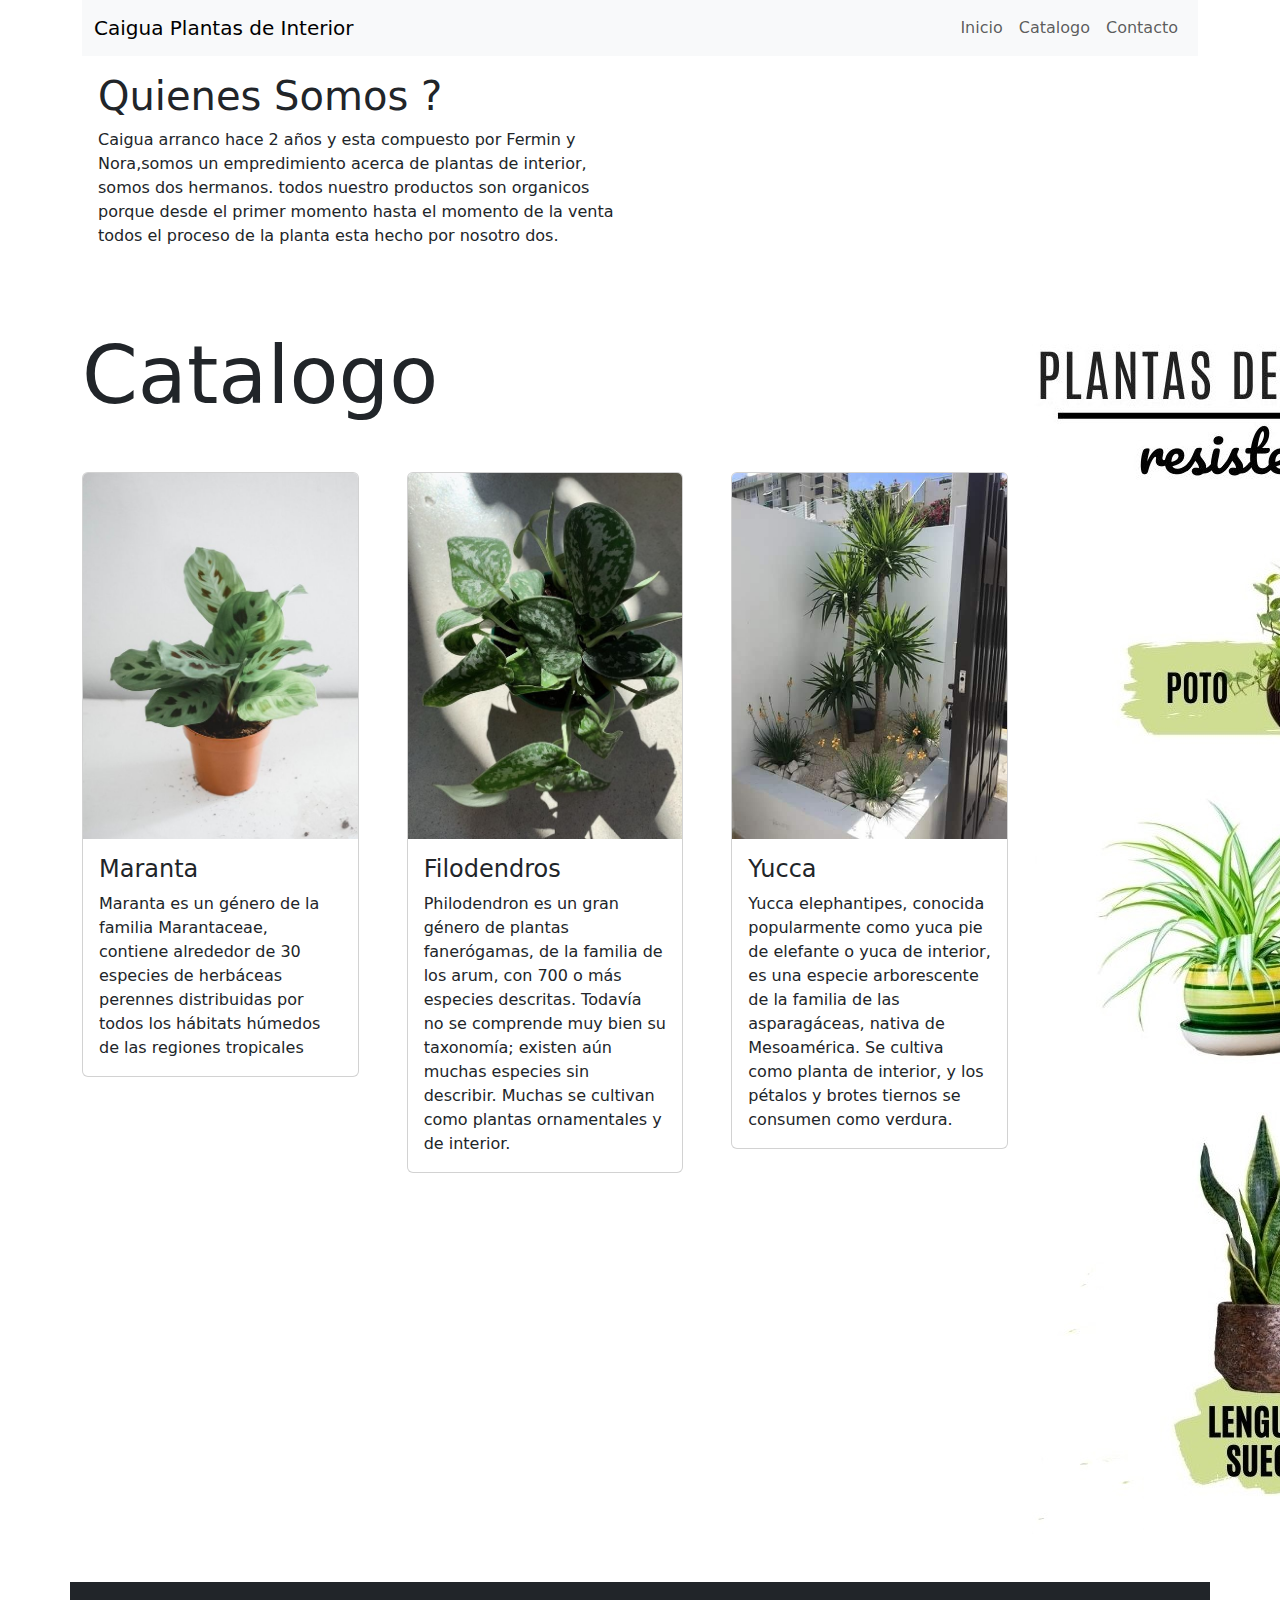
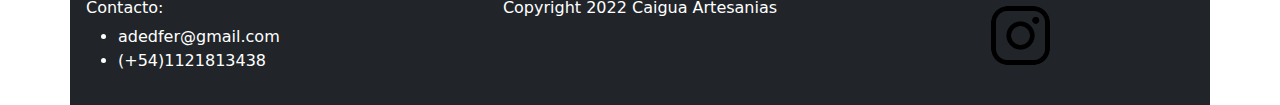
<file: segunda-carpeta/index.html>
<!DOCTYPE html>
<html lang="en">
<head>
    <meta charset="UTF-8">
    <meta http-equiv="X-UA-Compatible" content="IE=edge">
    <meta name="viewport" content="width=device-width, initial-scale=1.0">
    <link rel="preconnect" href="https://fonts.googleapis.com">
    <link rel="preconnect" href="https://fonts.gstatic.com" crossorigin>
    <link href="https://fonts.googleapis.com/css2?family=Rubik:wght@300;400;500&display=swap" rel="stylesheet"> 
    <link href="https://fonts.googleapis.com/css2?family=Rubik:wght@300;400;500&display=swap" rel="stylesheet">
    <title>Caigua</title>
    <link rel="stylesheet" href="https://cdn.jsdelivr.net/npm/bootstrap@5.1.3/dist/css/bootstrap.min.css"/>
    <script src="https://cdn.jsdelivr.net/npm/bootstrap@5.1.3/dist/js/bootstrap.bundle.min.js"></script>
    <link rel="stylesheet" href="css/estilos.css">
</head>
<div class="container">
    <body>
        <header>
            <nav class="navbar navbar-expand-lg navbar-light bg-light">
                <div class="container-fluid">
                <a class="navbar-brand" href="#">Caigua Plantas de Interior</a>
                <button class="navbar-toggler" type="button" data-bs-toggle="collapse" data-bs-target="#navbar"> <span class="navbar-toggler-icon"></span> </button>
                <div class="collapse navbar-collapse" id="navbar">
                    <ul class="navbar-nav ms-auto">
                    <li class="nav-item">
                        <a class="nav-link" href="./index.html">Inicio</a>
                    </li>
                    <li class="nav-item">
                        <a class="nav-link" href="./pages/catalogo.html">Catalogo</a>
                    </li>
                    <li class="nav-item">
                        <a class="nav-link" href="">Contacto</a>
                    </li>
                    </ul>
                </div>
                </div>
            </nav>
        </header>
        
        <section class="w-50 p-3 ">
            <h1>Quienes Somos ?</h1>
            <p>Caigua arranco hace 2 años y esta compuesto por Fermin y Nora,somos un empredimiento acerca de plantas de interior, somos dos hermanos.
                todos nuestro productos son organicos porque desde el primer momento hasta el momento de la venta todos el proceso de la planta esta hecho por nosotro dos. </p>
        </section>

        <main class="row mt-5">
            
            <section class="col col-lg-10">
            <h1 class="display-1 mb-5">Catalogo</h1>
            
            <div class="row g-5">
                <div class="col-12 col-md-4">
                <article class="card effect">
                    <img src="imagenes/843559aa3a09cc3990be2ee38c884843.jpg "alt="Imagen" class="card-img-top"/>
                    <div class="card-body">
                    <h4 class="card-title">Maranta</h4>
                    <p class="card-text">
                        Maranta es un género de la familia Marantaceae, contiene alrededor de 30 especies de herbáceas perennes distribuidas por todos los hábitats húmedos de las regiones tropicales
                    </p>
                    </div>
                </article>
                </div>

                <div class="col-12 col-md-4">
                <article class="card effect">
                    <img src="imagenes/4d31d90c5630c0614251bcb319df0292.jpg" alt="Imagen" class="card-img-top"/>
                    <div class="card-body">
                    <h4 class="card-title">Filodendros</h4>
                    <p class="card-text">
                        Philodendron es un gran género de plantas fanerógamas, de la familia de los arum, con 700 o más especies descritas. Todavía no se comprende muy bien su taxonomía; existen aún muchas especies sin describir. Muchas se cultivan como plantas ornamentales y de interior.
                    </p>
                    </div>
                </article>
                </div>

                <div class="col-12 col-md-4">
                <article class="card effect">
                    <img src="imagenes/c578699f32873f43ecf11bf2d7f5aeff.jpg" alt="Imagen" class="card-img-top"/>
                    <div class="card-body">
                    <h4 class="card-title">Yucca</h4>
                    <p class="card-text">
                        Yucca elephantipes, conocida popularmente como yuca pie de elefante o yuca de interior, es una especie arborescente de la familia de las asparagáceas, nativa de Mesoamérica. Se cultiva como planta de interior, y los pétalos y brotes tiernos se consumen como verdura.
                    </p>
                    </div>
                </article>
                </div>
            </div>
            </section>

            <!-- publicidad -->
            <aside class="d-none d-lg-block col-lg-2  text-white">
            <img src="imagenes/plantas-interiores-resistentes.jpg" alt="">
            </aside>
        </main>
        <footer class=" bg-dark text-white row mt-5">   
            <div class=" textcol-12 col-md-4 p-3">
            <h6>Contacto:</h6>
            <ul>
                <li>adedfer@gmail.com</li>
                <li>(+54)1121813438</li>
            </ul>
            </div>

            <div class="col-12 col-md-4 p-3">
            <h6 class="copy text-center text-md-center">Copyright 2022 Caigua Artesanias</h6>
            <h6 class="copyr text-center text-md-center">Copyright 2022</h6>
            </div>

            <div class="col-12 col-md-4 p-3">
                <a target="_blank" href="https://www.instagram.com/caigua.artesanias/?hl=es-la"><img class="mx-auto d-block" width="75" src="imagenes/instagram.png" alt=""></a>
            </div>
        </footer>
    </body>
</div>
</html>
</file>
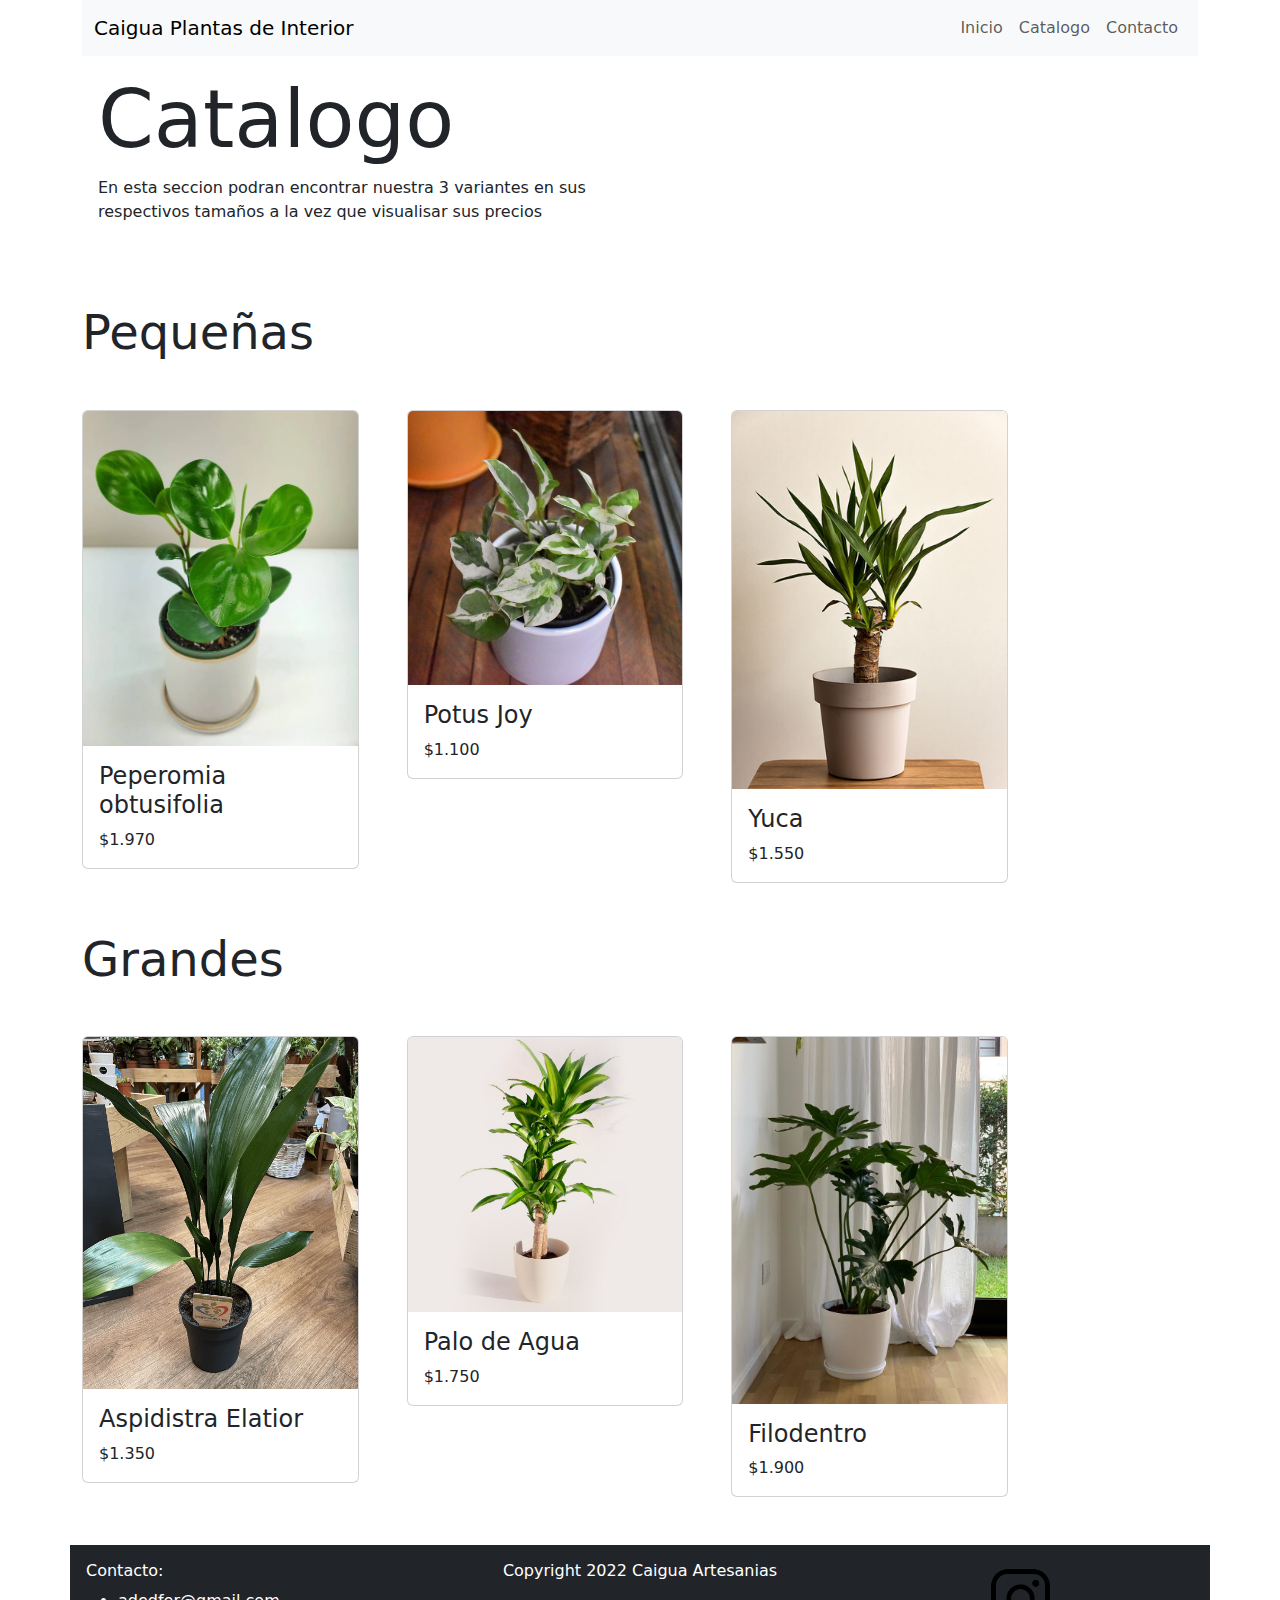
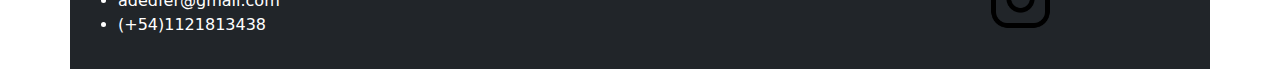
<file: segunda-carpeta/pages/catalogo.html>
<!DOCTYPE html>
<html lang="en">
<head>
    <meta charset="UTF-8">
    <meta http-equiv="X-UA-Compatible" content="IE=edge">
    <meta name="viewport" content="width=device-width, initial-scale=1.0">
    <link rel="preconnect" href="https://fonts.googleapis.com">
    <link rel="preconnect" href="https://fonts.gstatic.com" crossorigin>
    <link href="https://fonts.googleapis.com/css2?family=Rubik:wght@300;400;500&display=swap" rel="stylesheet"> 
    <link href="https://fonts.googleapis.com/css2?family=Rubik:wght@300;400;500&display=swap" rel="stylesheet">
    <title>Caigua</title>
    <link rel="stylesheet" href="https://cdn.jsdelivr.net/npm/bootstrap@5.1.3/dist/css/bootstrap.min.css"/>
    <script src="https://cdn.jsdelivr.net/npm/bootstrap@5.1.3/dist/js/bootstrap.bundle.min.js"></script>
    <link rel="stylesheet" href="../css/estilos.css">
</head>
<div class="container">
    <body>
        <header>
            <nav class="navbar navbar-expand-lg navbar-light bg-light">
                <div class="container-fluid">
                <a class="navbar-brand" href="#">Caigua Plantas de Interior</a>
                <button class="navbar-toggler" type="button" data-bs-toggle="collapse" data-bs-target="#navbar"> <span class="navbar-toggler-icon"></span></button>
                <div class="collapse navbar-collapse" id="navbar">
                    <ul class="navbar-nav ms-auto">
                    <li class="nav-item">
                        <a class="nav-link" href="../index.html">Inicio</a>
                    </li>
                    <li class="nav-item">
                        <a class="nav-link" href="./catalogo.html">Catalogo</a>
                    </li>
                    <li class="nav-item">
                        <a class="nav-link" href="">Contacto</a>
                    </li>
                    </ul>
                </div>
                </div>
            </nav>
        </header>
        
        <section class="w-50 p-3 ">
            <h1 class="display-1">Catalogo</h1>
            <p>En esta seccion podran encontrar nuestra 3 variantes en sus respectivos tamaños a la vez que visualisar sus precios </p>
        </section>

        <main class="row mt-5">
            
            <section class="col col-lg-10">
            <h1 class="display-5 mb-5">Pequeñas</h1>
            
            <div class="row g-5">
                <div class="col-12 col-md-4">
                <article class="card effect">
                    <img src="../imagenes/il_570xN.3202859500_7bay.webp "alt="Imagen" class="card-img-top"/>
                    <div class="card-body">
                    <h4 class="card-title">Peperomia obtusifolia</h4>
                    <p class="card-text">$1.970</p>
                    </div>
                </article>
                </div>

                <div class="col-12 col-md-4">
                <article class="card effect">
                    <img src="../imagenes/Potus Joy.jpg" alt="Imagen" class="card-img-top"/>
                    <div class="card-body">
                    <h4 class="card-title">Potus Joy</h4>
                    <p class="card-text">$1.100</p>
                    </div>
                </article>
                </div>

                <div class="col-12 col-md-4">
                <article class="card effect">
                    <img src="../imagenes/yuca.jpg" alt="Imagen" class="card-img-top"/>
                    <div class="card-body">
                    <h4 class="card-title">Yuca</h4>
                    <p class="card-text">$1.550</p>
                    </div>
                </article>
                </div>
            </div>
            </section>
        </main>
        <main class="row mt-5">
            
            <section class="col col-lg-10">
            <h2 class="display-5 mb-5">Grandes</h2>
            
            <div class="row g-5">
                <div class="col-12 col-md-4">
                <article class="card effect">
                    <img src="../imagenes/house-plants-windlebridge-garden-nursery-aspidistra-elatior-cast-iron-plant-23425094156471_1200x1538.webp"alt="Imagen" class="card-img-top"/>
                    <div class="card-body">
                    <h4 class="card-title">Aspidistra Elatior</h4>
                    <p class="card-text">
                       $1.350
                </article>
                </div>

                <div class="col-12 col-md-4">
                <article class="card effect">
                    <img src="../imagenes/palo-de-agua-maceta-premium1-a7d5ae02e2d35ee5eb16486076263244-1024-1024.jpg" alt="Imagen" class="card-img-top"/>
                    <div class="card-body">
                    <h4 class="card-title">Palo de Agua</h4>
                    <p class="card-text">
                        $1.750
                    </p>
                    </div>
                </article>
                </div>

                <div class="col-12 col-md-4">
                <article class="card effect">
                    <img src="../imagenes/filodentro.jpg" alt="Imagen" class="card-img-top"/>
                    <div class="card-body">
                    <h4 class="card-title">Filodentro</h4>
                    <p class="card-text">$1.900</p>
                    </div>
                </article>
                </div>
            </div>
            </section>
        </main>

        <footer class=" bg-dark text-white row mt-5">   
            <div class="  textcol-12 col-md-4 p-3">
            <h6>Contacto:</h6>
            <ul>
                <li>adedfer@gmail.com</li>
                <li>(+54)1121813438</li>
            </ul>
            </div>

            <div class="col-12 col-md-4 p-3">
            <h6 class="copy text-center text-md-center">Copyright 2022 Caigua Artesanias</h6>
            <h6 class="copyr text-center text-md-center">Copyright 2022</h6>
            </div>

            <div class="col-12 col-md-4 p-3">
                <a target="_blank" href="https://www.instagram.com/caigua.artesanias/?hl=es-la"><img class="mx-auto d-block " width="75" src="../imagenes/instagram.png" alt=""></a>
            </div>
        </footer>
    </body>
</div>
</html>
</file>
<file: segunda-carpeta/css/estilos.css>
.copyr {
    display: none;
}

@media screen and (max-width: 576px) {
    .copy {
        display: none;
    }

    .copyr {
        display: block;
    }
    
}
</file>
